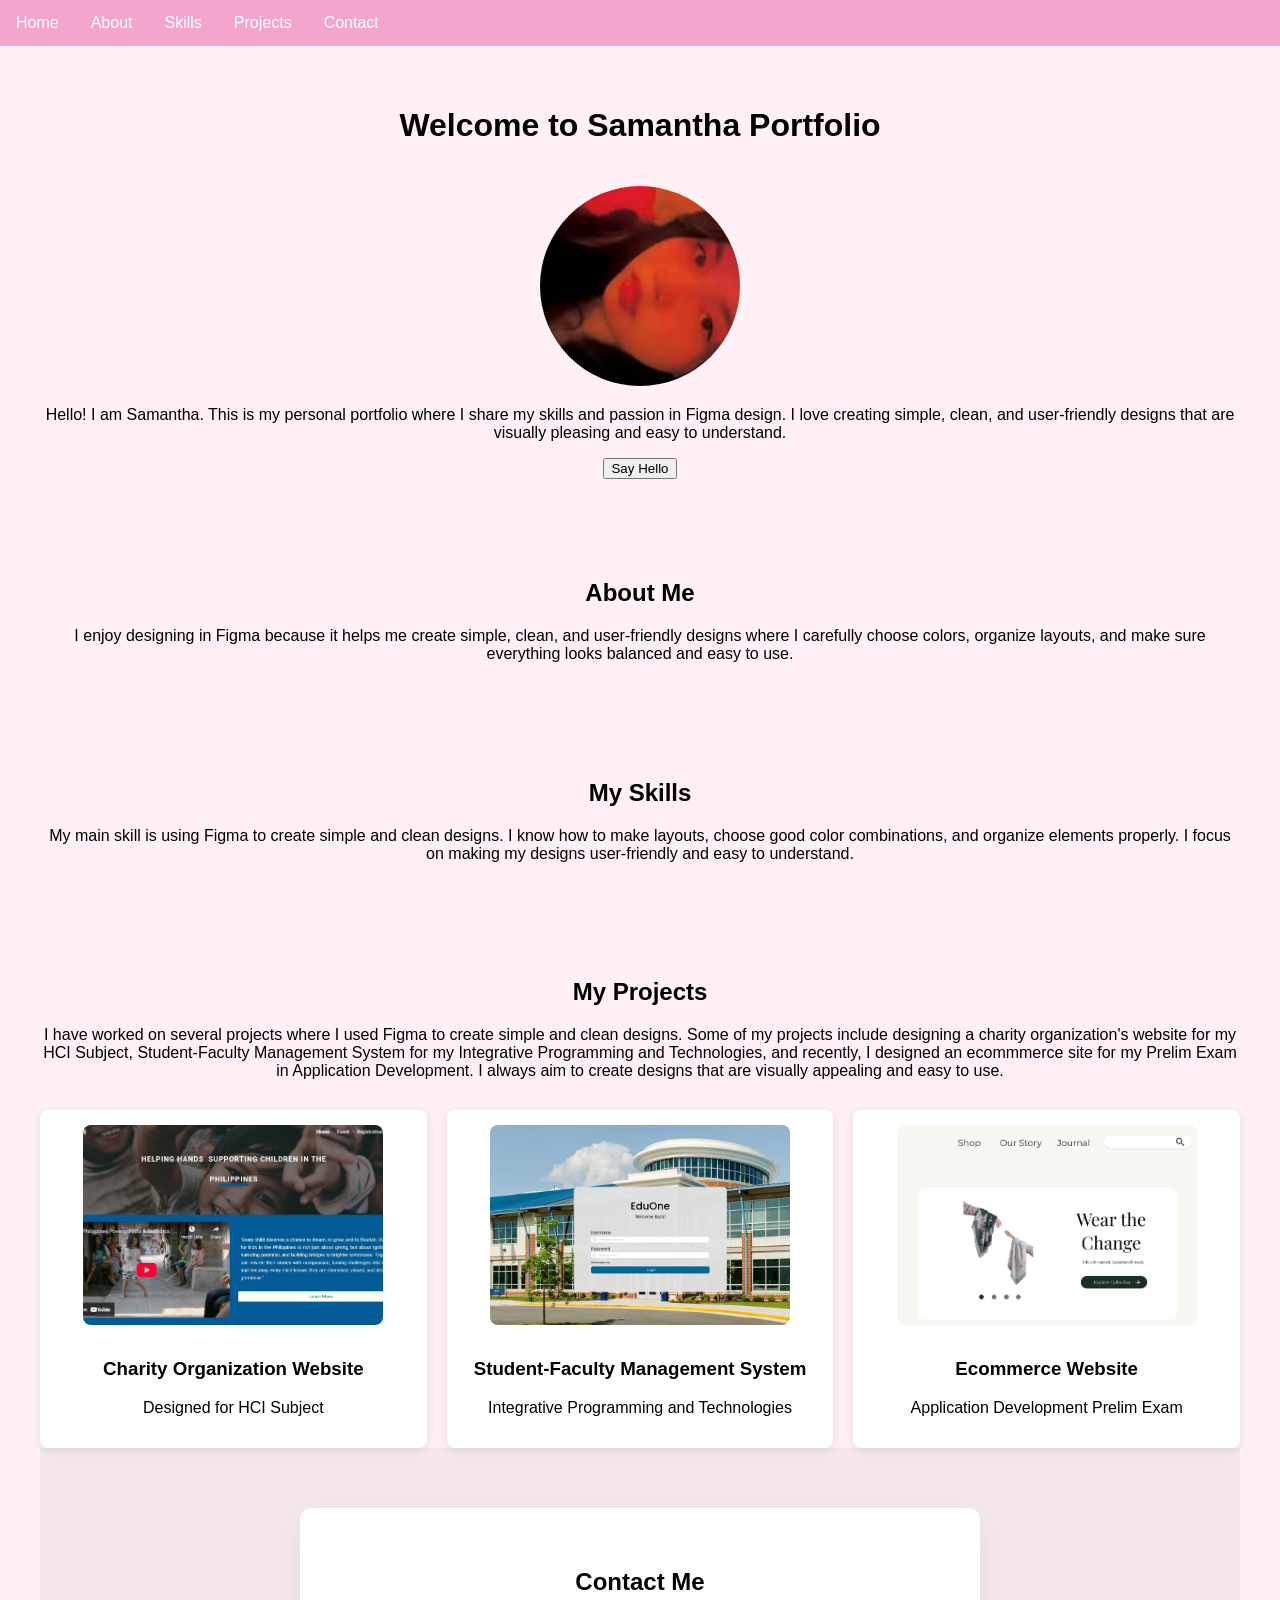
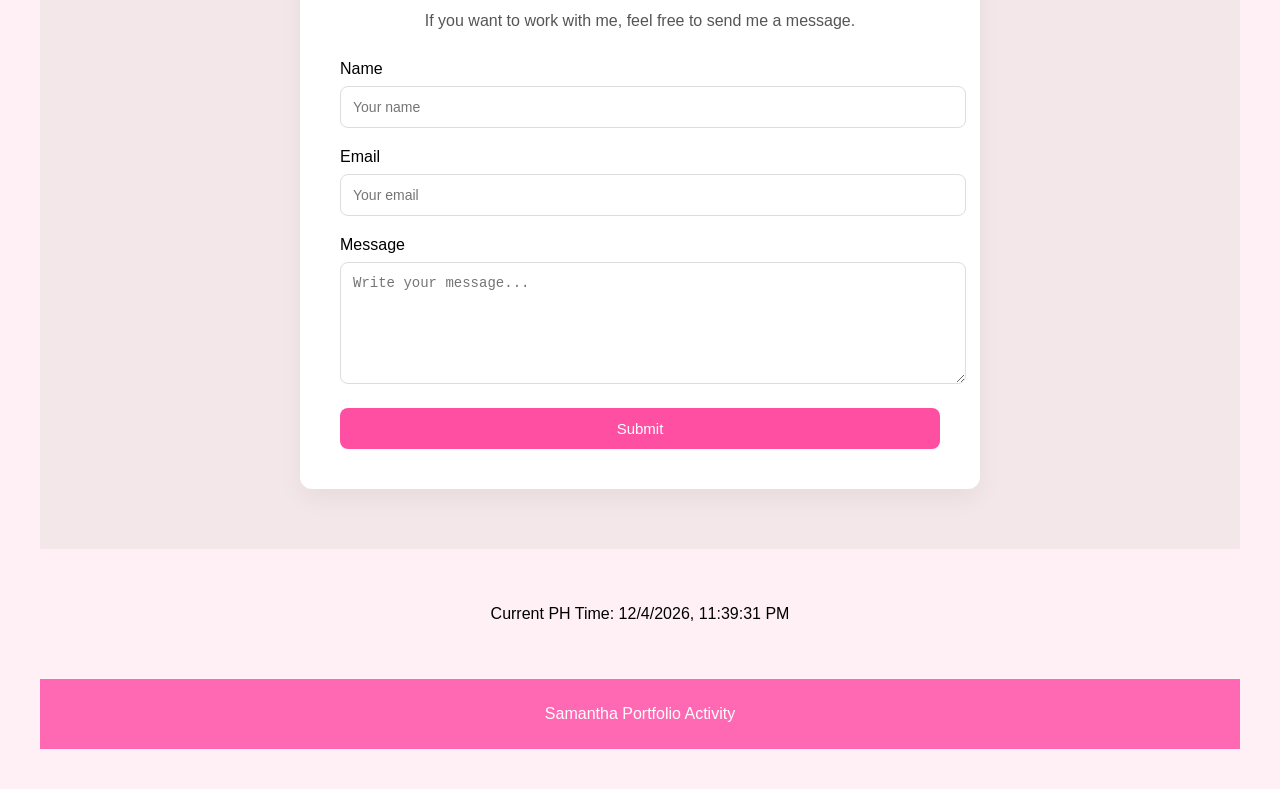
<file: Index.html>
<!DOCTYPE html>
<html lang="en">
<head>
    <meta charset="UTF-8">
    <meta name="viewport" content="width=device-width, initial-scale=1.0">
    <title>Olaco Portfolio</title>
    <link rel="stylesheet" href="style.css">
    <script src="script.js"></script>
</head>
<body>

            <div class="topnav">
                <a href="#home">Home</a>
                <a href="#about">About</a>
                <a href="#skills">Skills</a>
                <a href="#projects">Projects</a>
                <a href="#contact">Contact</a>
            </div>

                <div class="section" id="home">
                     <h1>Welcome to Samantha Portfolio</h1>
                        <img src="pictures/image.png" alt="Profile" class="profile">
                <p>
                    Hello! I am Samantha. This is my personal portfolio where I share my skills 
                        and passion in Figma design. I love creating simple, clean, and user-friendly 
                            designs that are visually pleasing and easy to understand.
                </p>
                    <button onclick="showMessage()">Say Hello</button>
            </div>


            <div class="section" id="about">
                    <h2>About Me</h2>
                <p>
                        I enjoy designing in Figma because it helps me create simple, clean, and 
                        user-friendly designs where I carefully choose colors, organize layouts, 
                        and make sure everything looks balanced and easy to use.
                </p>
            </div>


            <div class="section" id="skills">
                <h2>My Skills</h2>
                <p>
                    My main skill is using Figma to create simple and clean designs. 
                        I know how to make layouts, choose good color combinations, and organize 
                            elements properly. I focus on making my designs user-friendly and easy 
                                to understand.
                </p>
            </div>

            <div class="section" id="projects">
                <h2>My Projects</h2> 
                <p>
                    I have worked on several projects where I used Figma to create simple and 
                    clean designs. Some of my projects include designing a charity organization's website for my HCI Subject, Student-Faculty Management System for my Integrative Programming and Technologies, and recently, I designed an ecommmerce site for my Prelim Exam in Application Development. I always aim to create designs that are visually appealing and easy to use.
      
            <div class="project-container">
                    <div class="project-item">
                        <img src="pictures/charity org.png" alt="Charity Organization Website" class="project-image">
                        <h3>Charity Organization Website</h3>
                        <p>Designed for HCI Subject</p>
                    </div>
                    <div class="project-item">
                        <img src="pictures/student-faculty .png" alt="Student-Faculty Management System" class="project-image">
                        <h3>Student-Faculty Management System</h3>
                        <p>Integrative Programming and Technologies</p>
                    </div>
                    <div class="project-item">
                        <img src="pictures/ecommerce.png" alt="Ecommerce Website" class="project-image">
                        <h3>Ecommerce Website</h3>
                        <p>Application Development Prelim Exam</p>
                    </div>
            </div>


                <section class="contact" id="contact">
                    <div class="contact-container">
                        <h2>Contact Me</h2>
                            <p>If you want to work with me, feel free to send me a message.</p>

                <form>
                    <div class="form-group">
                        <label for="name">Name</label>
                        <input type="text" id="name" placeholder="Your name" required>
                    </div>

                    <div class="form-group">
                        <label for="email">Email</label>
                        <input type="email" id="email" placeholder="Your email" required>
                    </div>

                    <div class="form-group">
                        <label for="message">Message</label>
                        <textarea id="message" rows="6" placeholder="Write your message..." required></textarea>
                    </div>

                    <button type="submit">Submit</button>
                 </form>
                    </div>
                </section>
                    <div>
                        <div>
                            <div class="section">
                            <p id="demo"></p>
                            </div>
                        </div>
                    <footer>
                        <p>Samantha Portfolio Activity</p>
            </footer>

</body>
</html>
</file>
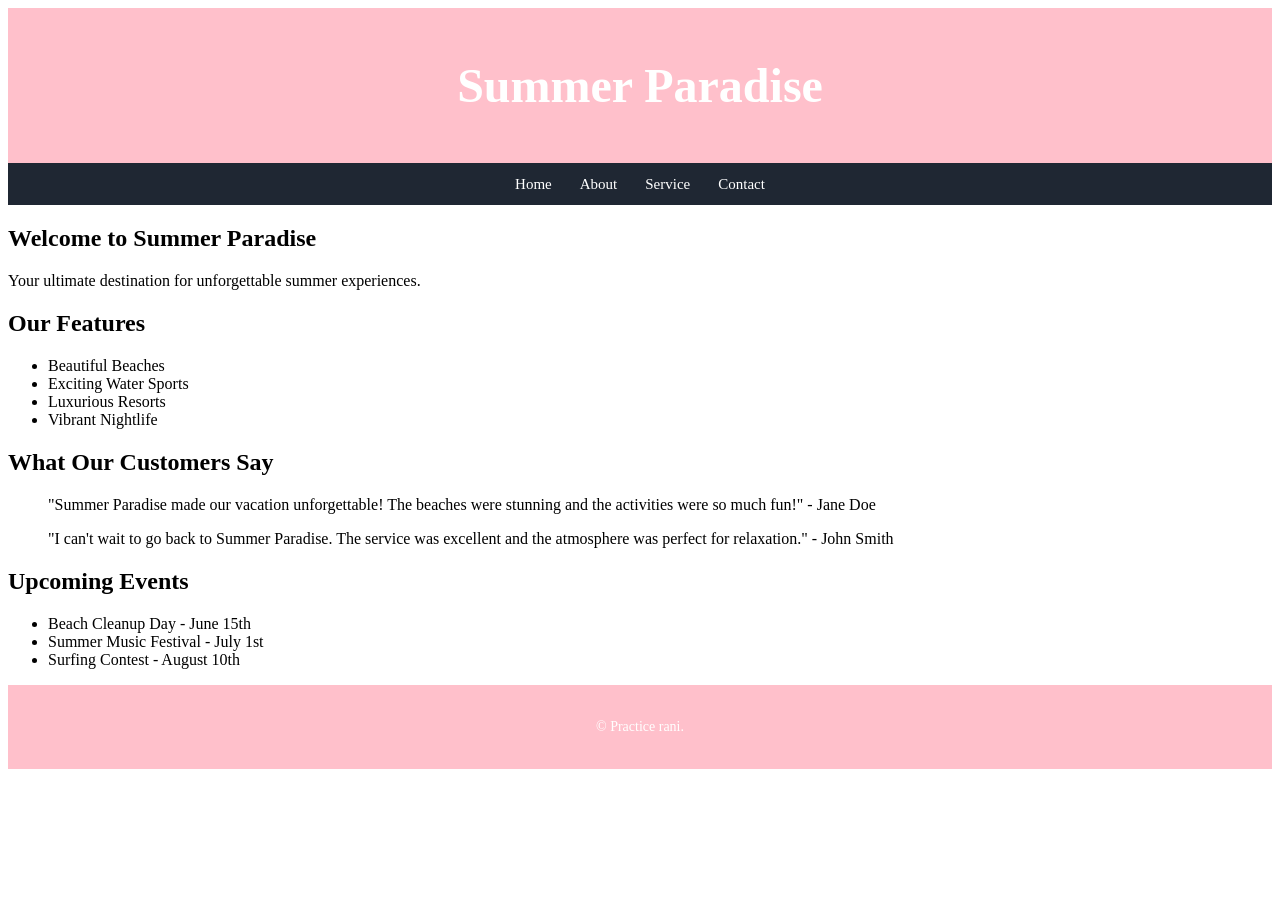
<file: Home.html>
<!DOCTYPE html>
<html lang="en">
<head>
    <meta charset="UTF-8">
    <meta name="viewport" content="width=device-width, initial-scale=1.0">
    <title>Homepage</title>
    <link rel="stylesheet" href="home.css">
    <link rel="script" href="home.js">
</head>
<body>

<header>
    <h1>Summer Paradise</h1>
</header>

<nav>
    <a href="home.html">Home</a>
    <a href="about.html">About</a>
    <a href="service.html">Service</a>
    <a href="contact.html">Contact</a>
</nav>

    <main>
        <section class="hero">
            <h2>Welcome to Summer Paradise</h2>
            <p>Your ultimate destination for unforgettable summer experiences.</p>
        </section>

        <section class="features">
            <h2>Our Features</h2>
            <ul>
                <li>Beautiful Beaches</li>
                <li>Exciting Water Sports</li>
                <li>Luxurious Resorts</li>
                <li>Vibrant Nightlife</li>
            </ul>
        </section>

        <section class="testimonials">
            <h2>What Our Customers Say</h2>
            <blockquote>"Summer Paradise made our vacation unforgettable! The beaches were stunning and the activities were so much fun!" - Jane Doe</blockquote>
            <blockquote>"I can't wait to go back to Summer Paradise. The service was excellent and the atmosphere was perfect for relaxation." - John Smith</blockquote>
        </section>
    </main>

    <aside>
        
        <h2>Upcoming Events</h2>
        <ul>
            <li>Beach Cleanup Day - June 15th</li>
            <li>Summer Music Festival - July 1st</li>
            <li>Surfing Contest - August 10th</li>
        </ul>
    </aside>

    <footer>
        <p>&copy; Practice rani.</p>
    </footer>


</body>
</html>
</file>
<file: style.css>
body {
  margin: 0;
  font-family: Arial, Helvetica, sans-serif;
  background-color: #fff0f5;
}


.topnav {
  overflow: hidden;
  background-color: #f3a5cc;
}

.topnav a {
  float: left;
  display: block;
  color: white;
  text-align: center;
  padding: 14px 16px;
  text-decoration: none;
}

.topnav a:hover {
  background-color: #ffc0cb;
  color: black;
}


.section {
  padding: 40px;
  text-align: center;
}

.profile {
  width: 200px;
  border-radius: 50%;
  margin-top: 20px;
}


.container {
  width: 60%;
  background-color: #ddd;
  margin: auto;
}

.skills {
  text-align: right;
  padding: 10px;
  color: white;
}

.html { width: 90%; background-color: #ff69b4; }
.css  { width: 85%; background-color: #ff1493; }
.js   { width: 75%; background-color: #db7093; }



.contact {
  background-color: #f4e7ea;
  padding: 60px 20px;
  display: flex;
  justify-content: center;
}

.contact-container {
  background: white;
  padding: 40px;
  border-radius: 12px;
  width: 100%;
  max-width: 600px;
  box-shadow: 0 10px 25px #0000000d;
  text-align: center;
}

.contact-container h2 {
  margin-bottom: 10px;
}

.contact-container p {
  margin-bottom: 30px;
  color: #555;
}

.form-group {
  text-align: left;
  margin-bottom: 20px;
}
div.gallery {
  display: flex;
  flex-wrap: wrap;
  justify-content: flex-start;
}

div.gallery-item {
  margin: 5px;
  border: 1px solid #ccc;
  width: 180px;
}

div.gallery-item:hover {
  border: 1px solid #777;
}

div.gallery-item img {
  width: 100%;
  height: auto;
}

div.gallery-item div.desc {
  padding: 15px;
  text-align: center;
}

label {
  display: block;
  margin-bottom: 8px;
  font-weight: 500;
}


input,
textarea {
  width: 100%;
  padding: 12px;
  border: 1px solid #ddd;
  border-radius: 8px;
  font-size: 14px;
  transition: 0.3s ease;
}

input:focus,
textarea:focus {
  border-color: #ff4fa3;
  outline: none;
  box-shadow: 0 0 0 2px #ff4fa333;
}


.contact-container button {
  width: 100%;
  padding: 12px;
  border: none;
  border-radius: 8px;
  background-color: #ff4fa3;
  color: white;
  font-size: 15px;
  cursor: pointer;
  transition: 0.3s ease;
}

.contact-container button:hover {
  background-color: #e63c8f;
}

.project-container {
  display: grid;
  grid-template-columns: repeat(3, 1fr);
  gap: 20px;
  margin-top: 30px;
}

.project-item {
  text-align: center;
  background: white;
  border-radius: 8px;
  padding: 15px;
  box-shadow: 0 2px 10px rgba(0,0,0,0.1);
  transition: transform 0.3s ease;
}

.project-item:hover {
  transform: translateY(-5px);
}

.project-image {
  width: 100%;
  max-width: 300px;
  height: 200px;
  object-fit: cover;
  border-radius: 8px;
  margin-bottom: 10px;
}

footer {
  background-color: #ff69b4;
  color: white;
  text-align: center;
  padding: 10px;
}
</file>
<file: home.css>
.home {
    display: flex;
    justify-content: center;
    align-items: center;
    flex-direction: column;
    min-height: 100vh;
    padding: 40px 20px;
    background-color: #f5f6f8;
    font-family: 'Segoe UI', Tahoma, Geneva, Verdana, sans-serif;
    color: #333;
    text-align: center;
}

.home h1 {
    font-size: 2.3rem;
    margin-bottom: 10px;
}

.home p {
    font-size: 1.1rem;
    margin-bottom: 25px;
    max-width: 600px;
}

.home form {
    display: flex;
    flex-direction: column;
    width: 100%;
    max-width: 500px;
}

.home form input[type="submit"] {
    background-color: #1f2733;
    color: #fff;
    padding: 12px 20px;
    border: none;
    border-radius: 4px;
    cursor: pointer;
    font-size: 1rem;
    margin-top: 20px;
}


header {
    background-color: pink;
    color: white;
    padding: 18px;
    text-align: center;
    font-size: 24px;
    font-weight: 600;
}

nav {
    background-color: #1f2733;
    padding: 12px;
    text-align: center;
}

nav a {
    color: #fff;
    text-decoration: none;
    margin: 0 12px;
    font-size: 15px;
}

nav a:hover {
    text-decoration: underline;
}

footer {
    background:pink;
    color: white;
    padding: 20px;
    text-align: center;
    font-size: 14px;
}
</file>
